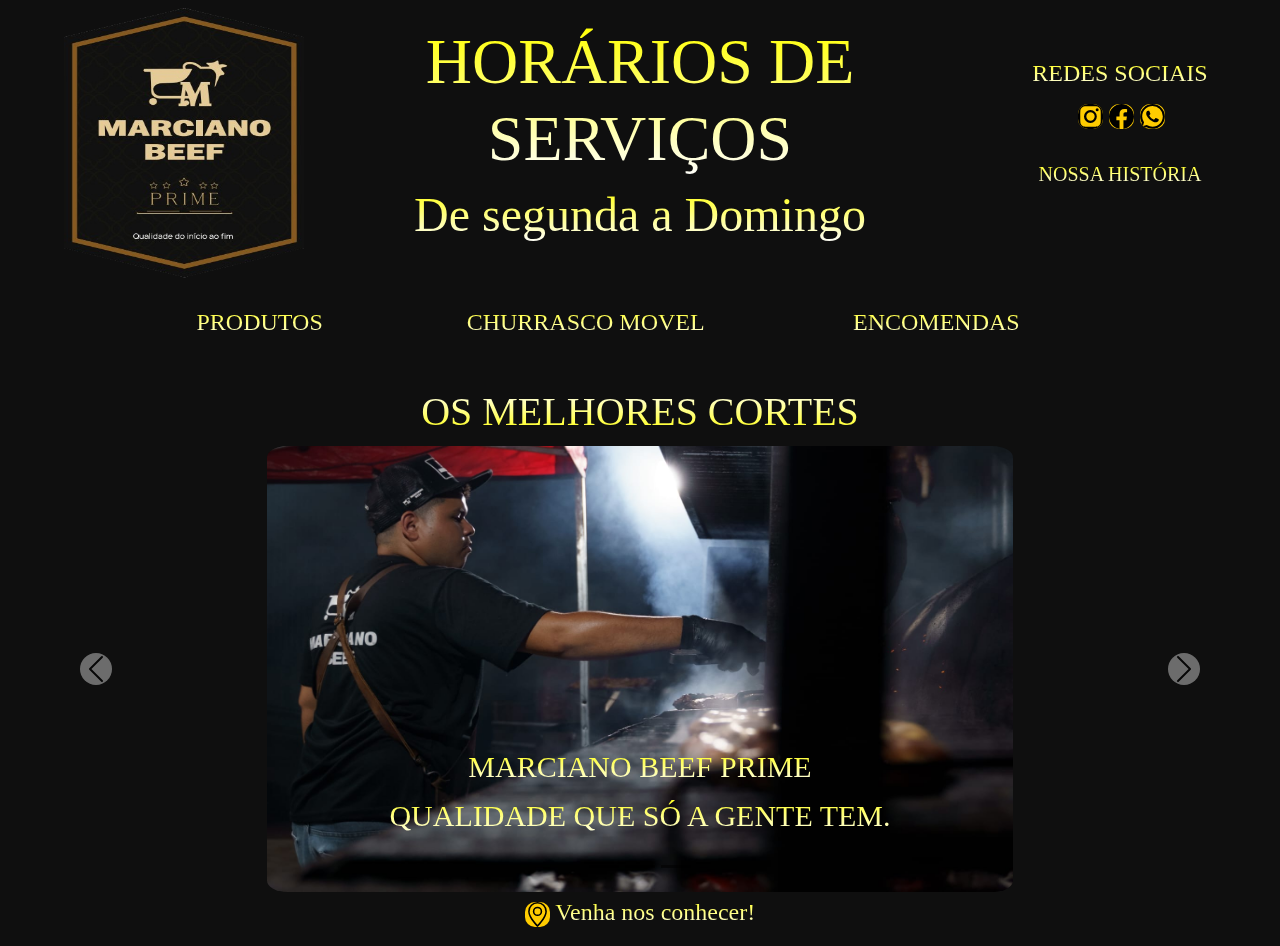
<file: index.html>
<!DOCTYPE html>
<html lang="pt-br">
  
  <head>
    <meta charset="UTF-8">
    <meta http-equiv="X-UA-Compatible" content="IE=edge">
    <meta name="viewport" content="width=device-width, initial-scale=1.0">
    <title>Super Carnes Marciano</title>
    <link rel="stylesheet" href="supercarnes.css">
    <link rel="stylesheet" href="./LinkBootstrap/bootstrap.min.css">
    <script src="./LinkBootstrap/bootstrap.bundle.min.js"></script>
    <link rel="shortcut icon" href="./imagens/logo marciano.png" type="image/x-icon">
  </head>
  
  <body>
    <div id="main">
      <div style="background-color: #0F0F0F;" class="container-fluid">
        <div class="row ">
          <div style="padding-left: 5%;" class="col-2 mt-2">
            <img class="logo" src="./imagens/logo marciano.png" alt="">
          </div>
          <div id="cabeca" class="col-6 mt-4 offset-1">
            <h1 class="gradient" style="text-align: center; font-size: 400%; ">HORÁRIOS DE SERVIÇOS</h1>
            <h2 class="gradient" style="text-align: center; font-size: 300%;">De segunda a Domingo</h2>
          </div>
          <div id="sociais" class="col-3">
            <h4 class="gradient" style="text-align: center;margin-top: 20%;">REDES SOCIAIS</h4>
            <p style="text-align: center; padding-left: 1%;">
              <a href="https://www.instagram.com/marciano_beef/" target="_blank"><img class="sociais" src="./imagens/redes sociais/instagram.png.svg" alt=""></a>
              <a href="https://www.facebook.com/supercarnesmarciano/?locale=pt_BR" target="_blank"><img class="sociais" src="./imagens/redes sociais/facebook.svg" alt=""></a>
              <a href="https://api.whatsapp.com/send?phone=5563992276016" target="_blank"><img class="sociais" src="./imagens/redes sociais/whatsapp.svg" alt=""></a>
            </p>
            <h5 class="gradient" style="text-align: center; margin-top: 10%;"><a href="./sobre.html">NOSSA HISTÓRIA</a></h5>
          </div>
          </div>
      </div>
        <div id="tabela" style="background-color: #0F0F0F; margin-top: 1%;font-size: 150%;" class="row">
          <div style="margin-top: 1%;text-align: center; " class="col-3 offset-1 linkbotao">
              <a href="./produtos.html">PRODUTOS</a>
          </div>
          <div style="margin-top: 1%; text-align: center; " class="col-3   linkbotao ">
            <a href="./semfronteiras.html">CHURRASCO MOVEL</a>
          </div>
          <div style="margin-top: 1%;text-align: center;  width: auto;padding-left: 8%;" class="col-3 linkbotao ">
            <a href="https://api.whatsapp.com/send?phone=5563992276016" target="_blank">ENCOMENDAS</a>
          </div>
        </div>
      <div style="margin-top: 1%;" class="row mt-5">
        <!-- linha do carrossel -->
        <div id="corpo" class="col-12">
          <!--início do carrossel -->
          <h1 style="text-align: center;" class="gradient2 cortes " >OS MELHORES CORTES</h1>
          <div style="text-align: center;" id="carouselExampleDark" class="carousel carousel-dark slide">
            <div class="carousel-indicators">
              <button type="button" data-bs-target="#carouselExampleDark" data-bs-slide-to="0" class="active"
                aria-current="true" aria-label="Slide 1"></button>
              <button type="button" data-bs-target="#carouselExampleDark" data-bs-slide-to="1"
                aria-label="Slide 2"></button>
              <button type="button" data-bs-target="#carouselExampleDark" data-bs-slide-to="2"
                aria-label="Slide 3"></button>
            </div>
            <div class="carousel-inner ">
              <div class="carousel-item active " data-bs-interval="10000">
                <img class="img" src="./IMAGENS CLIENTE/Foto1CARROSSEL.jpg" alt="...">
                <div class="carousel-caption d-none d-md-block">
                  <h5 style="font-size: 30px;" class="gradient">MARCIANO BEEF PRIME</h5>
                  <p style="font-size: 30px;" class="gradient">QUALIDADE QUE SÓ A GENTE TEM.</p>
                </div>
              </div>
              <div class="carousel-item " data-bs-interval="2000">
                <img class="img" src="./IMAGENS CLIENTE/foto2carrossel.jpg" alt="...">
                <div class="carousel-caption d-none d-md-block">
                  <h5 style="font-size: 25px;" class="gradient" >ESPECIALIDADE EM CARNES</h5>
                  <p style="font-size: 30px;" class="gradient" >NÓS NÃO CORTAMOS, NÓS MOLDAMOS</p>
                </div>
              </div>
              <div class="carousel-item ">
                <img class="img" src="./IMAGENS CLIENTE/prime rib.jpg" alt="...">
                <div class="carousel-caption d-none d-md-block">
                  <h5 style="font-size: 25px;" class="gradient" >PRIME RIB</h5>
                  <p style="font-size: 30px;" class="gradient" >EXPERIMENTE AGORA</p>
                </div>
              </div>
            </div>
            <button class="carousel-control-prev" type="button" data-bs-target="#carouselExampleDark"
              data-bs-slide="prev">
              <span class="carousel-control-prev-icon" style="color: red; background-color: red; border-radius: 100%;" aria-hidden="true"></span>
              <span class="visually-hidden">Previous</span>
            </button>
            <button class="carousel-control-next" type="button" data-bs-target="#carouselExampleDark"
              data-bs-slide="next">
              <span class="carousel-control-next-icon" aria-hidden="true" style=" background-color: rgb(255, 0, 0);border-radius: 100%;"></span>
              <span class="visually-hidden" >Next</span>
            </button>
          </div>
          <!-- fim do carrossel -->
        </div>
      </div>
      <div class="row">
        <div class="col">
          <p class="gradient" style="text-align: center;">
            <img class="sociais" src="./imagens/redes sociais/Localização.svg" alt="">
            <a href="./localização.html" >Venha nos conhecer!</a>
          </p>
        </div>
      </div>
    </div>
</body>
</html>
</file>
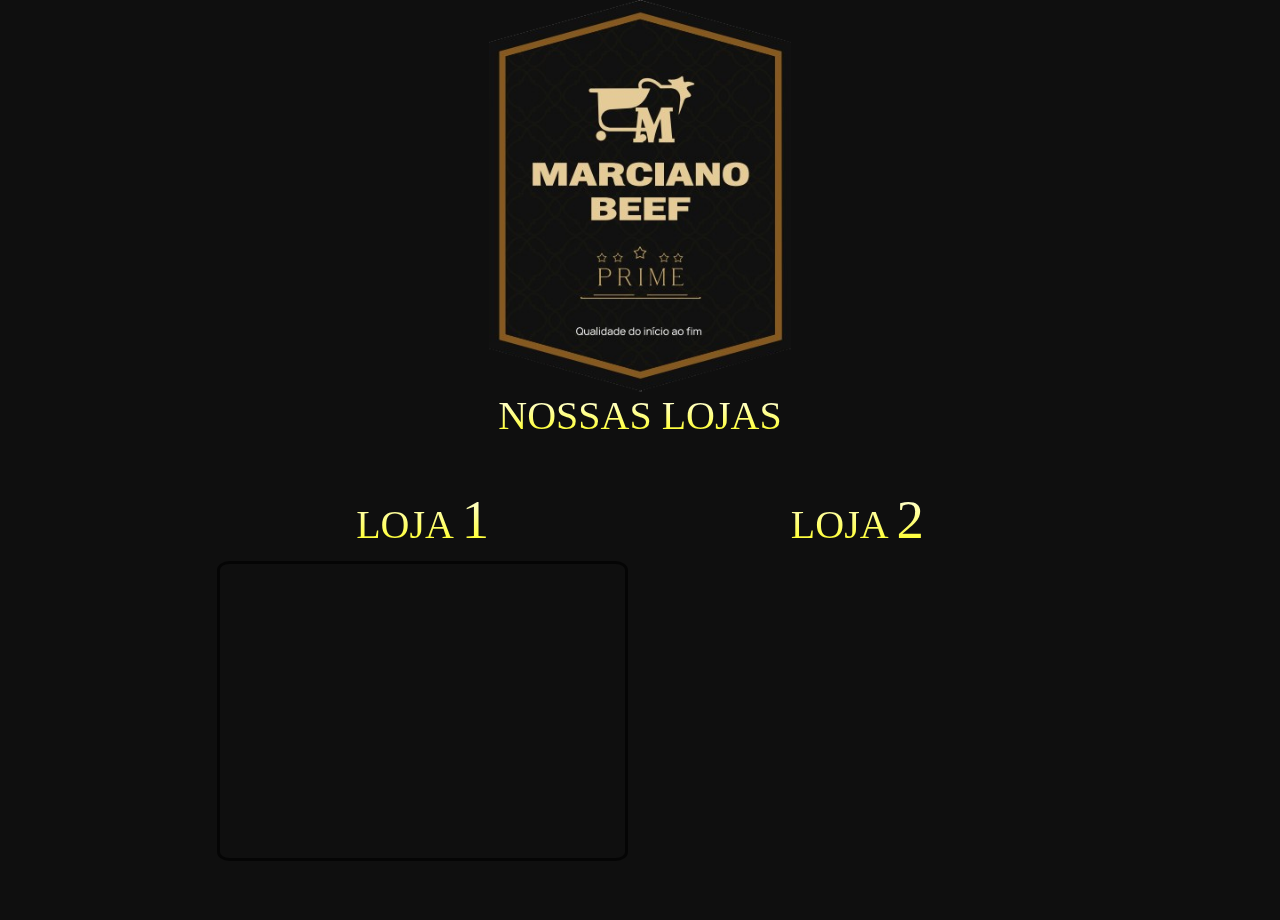
<file: localização.html>
<!DOCTYPE html>
<html lang="pt-br">
<head>
    <meta charset="UTF-8">
    <meta http-equiv="X-UA-Compatible" content="IE=edge">
    <meta name="viewport" content="width=device-width, initial-scale=1.0">
    <title>Super Carnes Marciano</title>
    <link rel="stylesheet" href="./LinkBootstrap/bootstrap.min.css">
    <script src="./LinkBootstrap/bootstrap.bundle.min.js"></script>
    <link rel="shortcut icon" href="./imagens/logo marciano.png" type="image/x-icon">
    <style>
     body{
        min-width: 320px;
        max-width: 1460px;
        width: auto;
        height: 920px

     }
     h1{
            background-image: linear-gradient(white, yellow);
    background-clip: text;
    -webkit-text-fill-color: transparent;
    color: black;
    font-family: Georgia, 'Times New Roman', Times, serif;
    }
    .imgh{
        background-image: linear-gradient(yellow,white,yellow);
        border-radius: 20%;
     border: solid rgb(255, 255, 255) 2px;
    }
    a{
        font-size: 120%;
        background-image: linear-gradient(yellow,white);
        background-clip: text;
        -webkit-text-fill-color: transparent;
        font-family: Georgia, 'Times New Roman', Times, serif;
    }
    a:hover{
        background-image: linear-gradient(rgb(255, 0, 0),rgb(255, 225, 0), rgb(255, 0, 0));
    background-clip: text;
    -webkit-text-fill-color: transparent;
    color: black;
    font-family: Georgia, 'Times New Roman', Times, serif;
    }
    @media(max-width:460px){
     body{max-width: 100% !important;margin: 0% !important; padding: 0% !important;}
     .imgh,a{display: none !important;}
     .logo{width: 100% !important; margin-right: 20% !important;}   
    }
    </style>
</head>
<body style="background-color: #0F0F0F;">
    <div class="row justify-content-center">
        <div class="col-3" style=" text-align: center;">
           
            <img src="imagens/logo marciano.png" alt="" srcset="" class="img-fluid">
        </div>
    </div>
    <div class="row justify-content-center">
        <div style="text-align: center;" class="col">
            <h1 style="font-family: 'Times New Roman', Times, serif;" >NOSSAS LOJAS</h1>
        </div>
    </div>
    <div class="row justify-content-center">
        <div style="margin-top: 3%;" class="col-lg-4 col-sm-12">
            <H1 style="text-align: center;" >LOJA <span style="font-size: 137%;">1</span></H1>
            <iframe src="https://www.google.com/maps/embed?pb=!1m14!1m8!1m3!1d15833.577894276506!2d-48.2099903!3d-7.1957522!3m2!1i1024!2i768!4f13.1!3m3!1m2!1s0x92d90db81b9850d5%3A0xdfa8843609557f8c!2sSuper%20Carnes%20Marciano!5e0!3m2!1spt-BR!2sbr!4v1708514025329!5m2!1spt-BR!2sbr" width="100%%" height="300" style="border:solid rgba(0, 0, 0, 0.632) 3px; border-radius: 3%; " allowfullscreen="" loading="lazy" referrerpolicy="no-referrer-when-downgrade"></iframe>
        </div>
        <div style="margin-top: 3%;" class="col-lg-4 col-sm-12 ">
            <H1 style="text-align: center;">LOJA  <SPAN style="font-size: 137%;">2</SPAN></H1>
            <iframe src="https://www.google.com/maps/embed?pb=!1m18!1m12!1m3!1d1979.1280776826613!2d-48.184645067357444!3d-7.211592460648685!2m3!1f0!2f0!3f0!3m2!1i1024!2i768!4f13.1!3m3!1m2!1s0x92d90e9e6e637783%3A0x90dec4eb03f110fb!2sSuper%20Carnes%20Marciano!5e0!3m2!1spt-BR!2sbr!4v1711367111935!5m2!1spt-BR!2sbr" width="100%" height="300" style="border:0;" allowfullscreen="" loading="lazy" referrerpolicy="no-referrer-when-downgrade"></iframe>
        </div>
    </div>
</body>
</html>
</file>
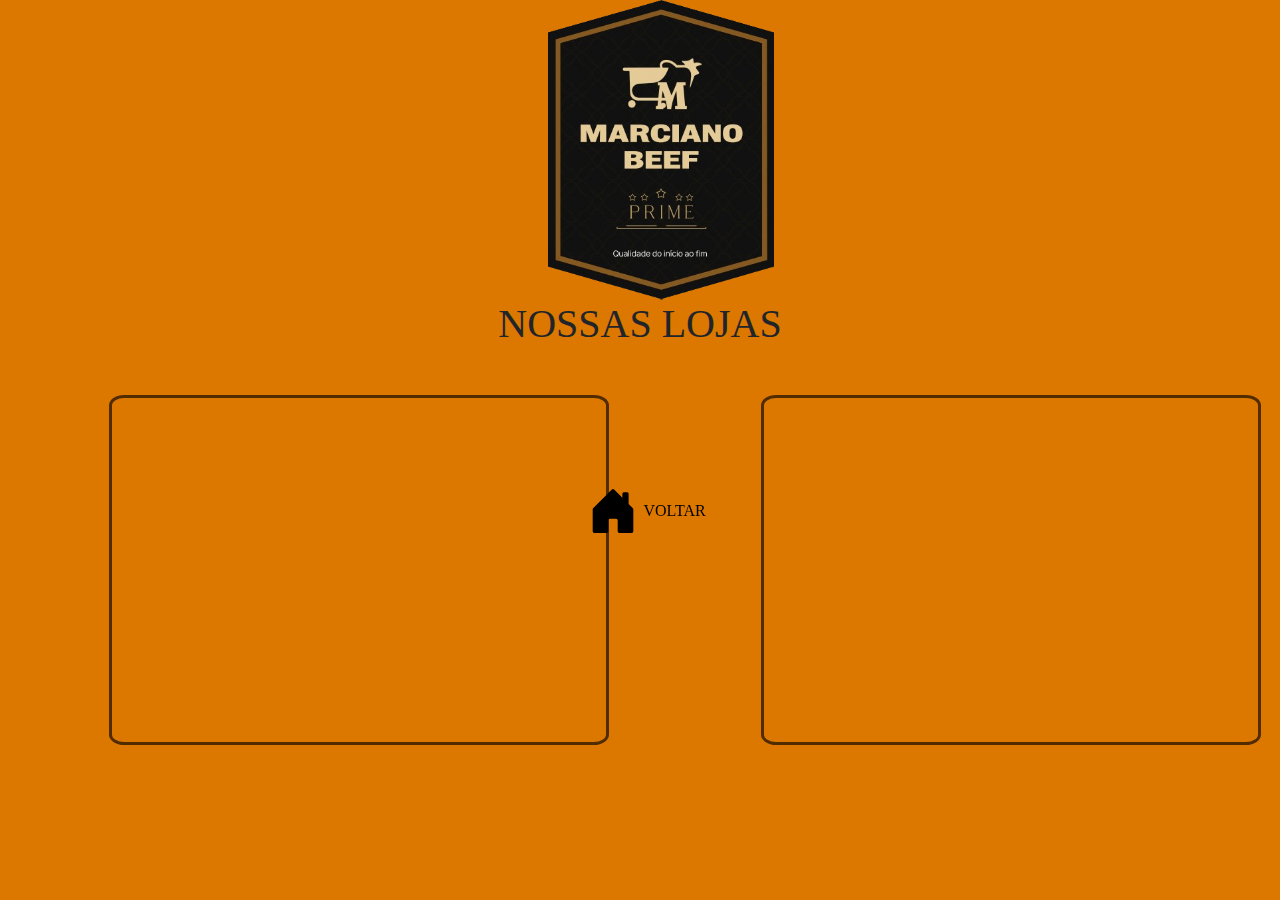
<file: pagina2.html>
<!DOCTYPE html>
<html lang="pt-br">
<head>
    <meta charset="UTF-8">
    <meta http-equiv="X-UA-Compatible" content="IE=edge">
    <meta name="viewport" content="width=device-width, initial-scale=1.0">
    <title>Super Carnes Marciano</title>
    <link rel="stylesheet" href="./LinkBootstrap/bootstrap.min.css">
    <script src="./LinkBootstrap/bootstrap.bundle.min.js"></script>
    <link rel="shortcut icon" href="./imagens/logo marciano.png" type="image/x-icon">
</head>
<body style="background-color: #DC7700;">
    <div class="row">
        <img style="width: 250px; height: 300px;margin-left: 42%;"src="./imagens/logo marciano.png" alt="">
    </div>
    <div style="text-align: center;" class="col">
        <h1 style="font-family: 'Times New Roman', Times, serif;" >NOSSAS LOJAS</h1>
    </div>
    <div class="row">
        <div style="margin-top: 3%;" class="col-4 offset-1">
            <iframe src="https://www.google.com/maps/embed?pb=!1m14!1m8!1m3!1d15833.577894276506!2d-48.2099903!3d-7.1957522!3m2!1i1024!2i768!4f13.1!3m3!1m2!1s0x92d90db81b9850d5%3A0xdfa8843609557f8c!2sSuper%20Carnes%20Marciano!5e0!3m2!1spt-BR!2sbr!4v1708514025329!5m2!1spt-BR!2sbr" width="500" height="350" style="border:solid rgba(0, 0, 0, 0.632) 3px; border-radius: 3%;" allowfullscreen="" loading="lazy" referrerpolicy="no-referrer-when-downgrade"></iframe>
        </div>
        <div style="text-align: center; padding-top: 10%; text-decoration: none;padding-left: 2%;" class="col-2">
            <a href="./index.html"><img style="width:50px; height:50px;" src="./imagens/redes sociais/house-door-fill.svg" alt=""></a>
            <a style="text-decoration: none; font-family: 'Times New Roman', Times, serif; color: black;" href="./index.html">
                VOLTAR
            </a>
        </div>
        <div style="margin-top: 3%;" class="col-4 ">
            <iframe src="https://www.google.com/maps/embed?pb=!1m14!1m8!1m3!1d15833.577894276506!2d-48.2099903!3d-7.1957522!3m2!1i1024!2i768!4f13.1!3m3!1m2!1s0x92d90db81b9850d5%3A0xdfa8843609557f8c!2sSuper%20Carnes%20Marciano!5e0!3m2!1spt-BR!2sbr!4v1708514025329!5m2!1spt-BR!2sbr" width="500" height="350" style="border:solid rgba(0, 0, 0, 0.632) 3px; border-radius: 3%;" allowfullscreen="" loading="lazy" referrerpolicy="no-referrer-when-downgrade"></iframe>
        </div>
    </div>
</body>
</html>
</file>
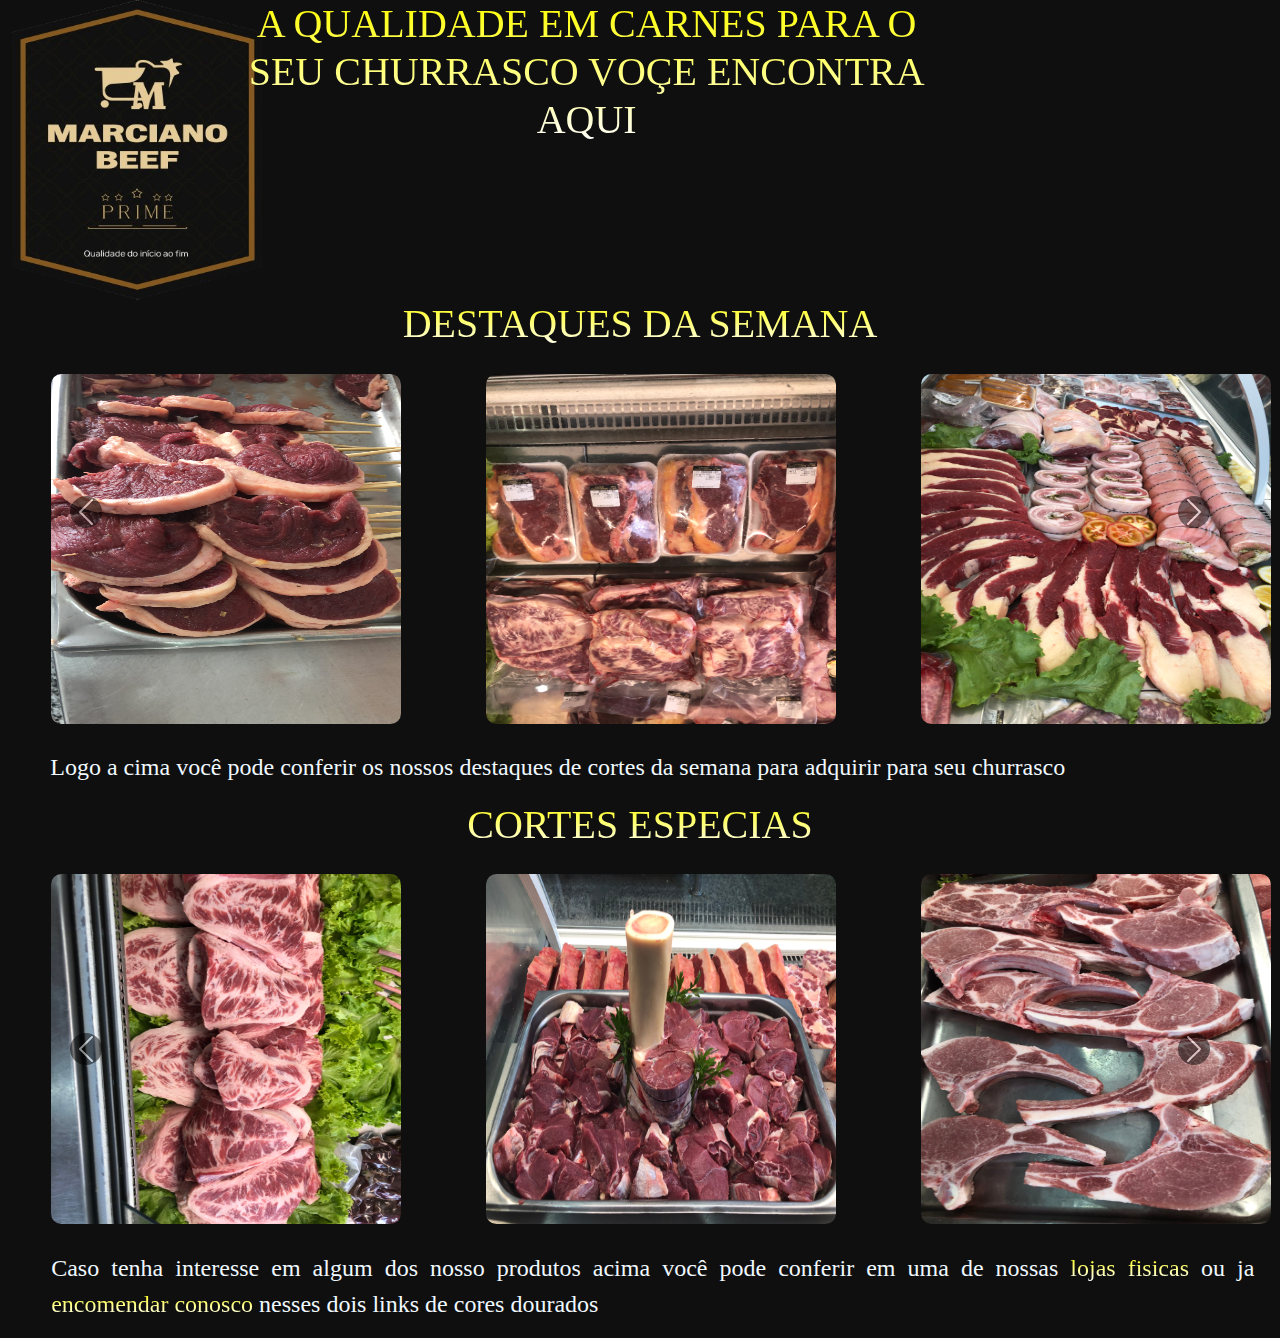
<file: produtos.html>
<!DOCTYPE html>
<html lang="pt-br">
<head>
    <meta charset="UTF-8">
    <meta name="viewport" content="width=device-width, initial-scale=1.0">
    <title>Super Carnes Marciano</title>
    <link rel="stylesheet" href="./LinkBootstrap/bootstrap.min.css">
    <script src="./LinkBootstrap/bootstrap.bundle.min.js"></script>
    <link rel="stylesheet" href="produtos.css">
    <link rel="shortcut icon" href="./imagens/logo marciano.png" type="image/x-icon">
</head>
<body>
    <div id="main">
      <div class="container-fluid">
          <div class="row">
            <div
             class="col-2"><img class="logo" src="./imagens/logo marciano.png" alt=""></div>
             <div id="titulo" class="col-7" >
              <h1 style="padding-left: 10;">A QUALIDADE EM CARNES PARA O SEU CHURRASCO VOÇE ENCONTRA AQUI</h1>
             </div>
      </div>
      </div>
      <div class="row">
          <div id="carouselExampleControlsNoTouching" class="carousel slide" data-bs-touch="false">
                <div class="desta">
                  
                    <h1 class="degrade" style="text-align: center; margin-bottom: 2%; ">DESTAQUES DA SEMANA</h1>
                  
                </div>
              <div class="carousel-inner">
                <div class="carousel-item active">
                  <div class="row">
                      <div class="col">
                            <img class="img" src="./IMAGENS CLIENTE/destaques da  semana.JPG" alt="...">
                      </div>
                      <div class="col"><img class="img" src="./IMAGENS CLIENTE/destaques da semana 2.JPEG" alt="..."></div>
                      <div class="col"><img class="img" src="./IMAGENS CLIENTE/destaques da semana 3.JPEG" alt="..."></div>
      
                  </div>
      
                </div>
                <div class="carousel-item">
                  <div class="row">
                    <div class="col"><img class="img" src="./IMAGENS CLIENTE/destaques da semana 4.JPG" alt="..."></div>
                      <div class="col"><img class="img" src="./IMAGENS CLIENTE/destaques da semana 5.JPEG" alt="..."></div>
                      <div class="col"><img class="img" src="./IMAGENS CLIENTE/corte especial 7.JPG" alt="..."></div>
                  </div>
                </div>
      
      
              </div>
              <button class="carousel-control-prev" type="button" data-bs-target="#carouselExampleControlsNoTouching" data-bs-slide="prev">
                <span style="background-color: black; border-radius: 100%;" class="carousel-control-prev-icon" aria-hidden="true"></span>
                <span class="visually-hidden">Previous</span>
              </button>
              <button class="carousel-control-next" type="button" data-bs-target="#carouselExampleControlsNoTouching" data-bs-slide="next">
                <span style="background-color: black; border-radius: 100%; " class="carousel-control-next-icon" aria-hidden="true"></span>
                <span class="visually-hidden">Next</span>
              </button>
            </div>
            <div class="row">
              <div class="col">
                 <p>
                   Logo a cima você pode conferir os nossos destaques de cortes da semana para adquirir para seu churrasco
                 </p>
              </div>
            </div>
      </div>
        <div class="row">
      <div class="publi">
        <h1 class="degrade" style="text-align: center; margin-bottom: 2%; ">CORTES ESPECIAS</h1>
      </div>
      <div id="carouselExample" class="carousel slide">
        <div class="carousel-inner">
          <div class="carousel-item active">
            <div class="row">
              <div class="col">
                <img class="img" src="./IMAGENS CLIENTE/IMG_2601.JPEG" alt="">
              </div>
              <div class="col">
                <img class="img" src="./IMAGENS CLIENTE/corte especial 4.JPEG" alt="">
              </div>
              <div class="col">
                <img class="img" src="./IMAGENS CLIENTE/corte especial 5.JPEG" alt="">
              </div>
            </div>
          </div>
          <div class="carousel-item">
            <div class="row">
              <div class="col">
                <img class="img" src="./IMAGENS CLIENTE/corte especial 7.JPG" alt="">
              </div>
              <div class="col">
                <img class="img" src="./IMAGENS CLIENTE/corte especial 3.JPEG" alt="">
              </div>
              <div class="col">
                <img class="img" src="./IMAGENS CLIENTE/corte especial 6.JPG" alt="">
              </div>
            </div>
          </div>
        </div>
        <button class="carousel-control-prev" type="button" data-bs-target="#carouselExample" data-bs-slide="prev">
          <span style="background-color: black; border-radius: 100%;" class="carousel-control-prev-icon" aria-hidden="true"></span>
          <span class="visually-hidden">Previous</span>
        </button>
        <button class="carousel-control-next" type="button" data-bs-target="#carouselExample" data-bs-slide="next">
          <span style="background-color: black; border-radius: 100%; " class="carousel-control-next-icon" aria-hidden="true"></span>
          <span class="visually-hidden">Next</span>
        </button>
      </div>
        </div>
        <P>Caso tenha interesse em algum dos nosso produtos acima você pode conferir em uma de nossas <a href="./localização.html">lojas fisicas</a> ou ja <a href="https://api.whatsapp.com/send?phone=5563992276016">encomendar conosco</a> nesses dois links de cores dourados</P>
    </div>
</body>
</html>
</file>
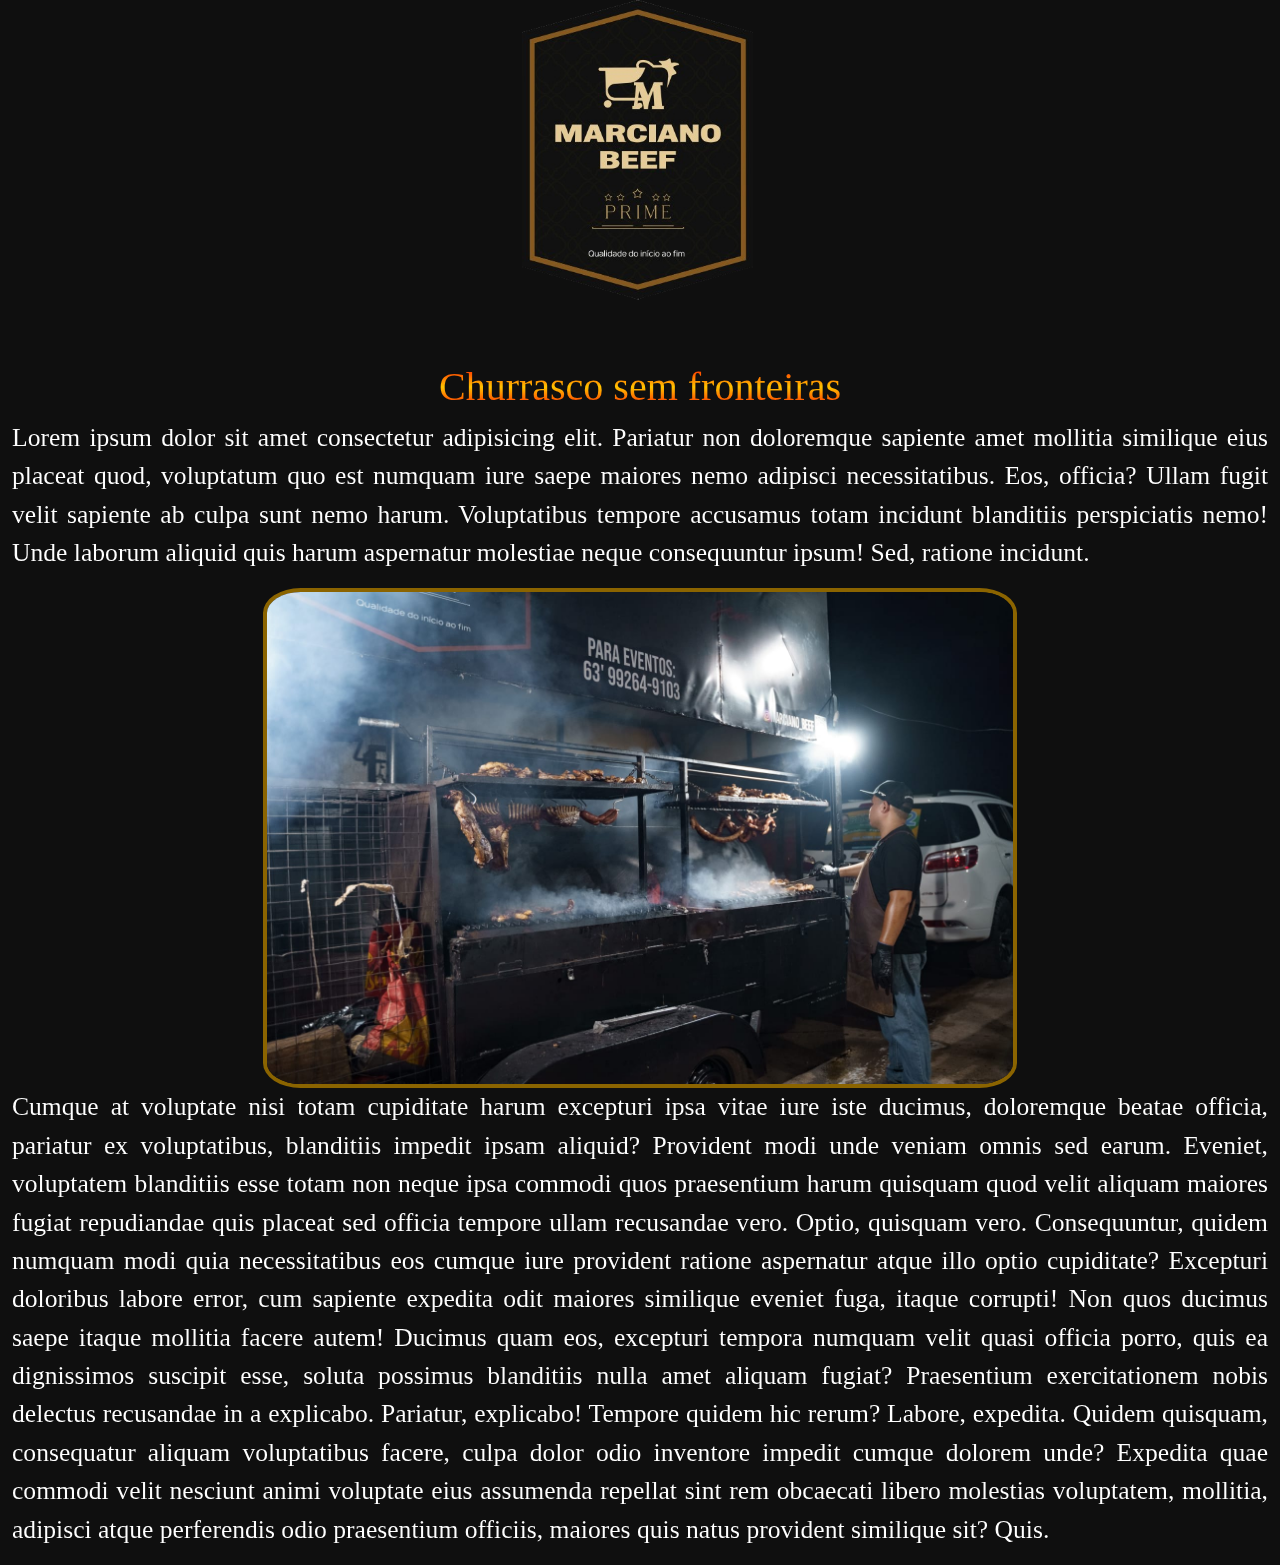
<file: semfronteiras.html>
<!DOCTYPE html>
<html lang="en">
<head>
    <meta charset="UTF-8">
    <meta name="viewport" content="width=device-width, initial-scale=1.0">
    <title>Super Carnes Marciano</title>
    <link rel="stylesheet" href="./LinkBootstrap/bootstrap.min.css">
    <script src="./LinkBootstrap/bootstrap.bundle.min.js"></script>
    <link rel="stylesheet" href="semfronteiras.css">
    <link rel="shortcut icon" href="./imagens/logo marciano.png" type="image/x-icon">
</head>
<body>
        <div class="container-fluid">
            <div class="row justify-content-center">
                <div class="col-3">
                    <img style="width: 100%x; height: 300px;" class="logo" src="./imagens/logo marciano.png" alt="">
                </div>
            </div>
            <div style="text-align: justify; margin-top: 5%; " class="col">
                <h1 style=" text-align: center;">Churrasco sem fronteiras</h1>
                <p class="p1">Lorem ipsum dolor sit amet consectetur adipisicing elit. Pariatur non doloremque sapiente amet mollitia similique eius placeat quod, voluptatum quo est numquam iure saepe maiores nemo adipisci necessitatibus. Eos, officia?
                Ullam fugit velit sapiente ab culpa sunt nemo harum. Voluptatibus tempore accusamus totam incidunt blanditiis perspiciatis nemo! Unde laborum aliquid quis harum aspernatur molestiae neque consequuntur ipsum! Sed, ratione incidunt.</p>
                <div class="span" style="text-align: center;" ><img class="img" style="text-align: center;width:60%; height: 500px;" src="./IMAGENS CLIENTE/carretinha.jpg" alt=""></div>
                <p>Cumque at voluptate nisi totam cupiditate harum excepturi ipsa vitae iure iste ducimus, doloremque beatae officia, pariatur ex voluptatibus, blanditiis impedit ipsam aliquid? Provident modi unde veniam omnis sed earum.
                Eveniet, voluptatem blanditiis esse totam non neque ipsa commodi quos praesentium harum quisquam quod velit aliquam maiores fugiat repudiandae quis placeat sed officia tempore ullam recusandae vero. Optio, quisquam vero.
                Consequuntur, quidem numquam modi quia necessitatibus eos cumque iure provident ratione aspernatur atque illo optio cupiditate? Excepturi doloribus labore error, cum sapiente expedita odit maiores similique eveniet fuga, itaque corrupti!
                Non quos ducimus saepe itaque mollitia facere autem! Ducimus quam eos, excepturi tempora numquam velit quasi officia porro, quis ea dignissimos suscipit esse, soluta possimus blanditiis nulla amet aliquam fugiat?
                Praesentium exercitationem nobis delectus recusandae in a explicabo. Pariatur, explicabo! Tempore quidem hic rerum? Labore, expedita. Quidem quisquam, consequatur aliquam voluptatibus facere, culpa dolor odio inventore impedit cumque dolorem unde?
                Expedita quae commodi velit nesciunt animi voluptate eius assumenda repellat sint rem obcaecati libero molestias voluptatem, mollitia, adipisci atque perferendis odio praesentium officiis, maiores quis natus provident similique sit? Quis.</p>
             </div>
        </div>
</body>
</html>
</file>
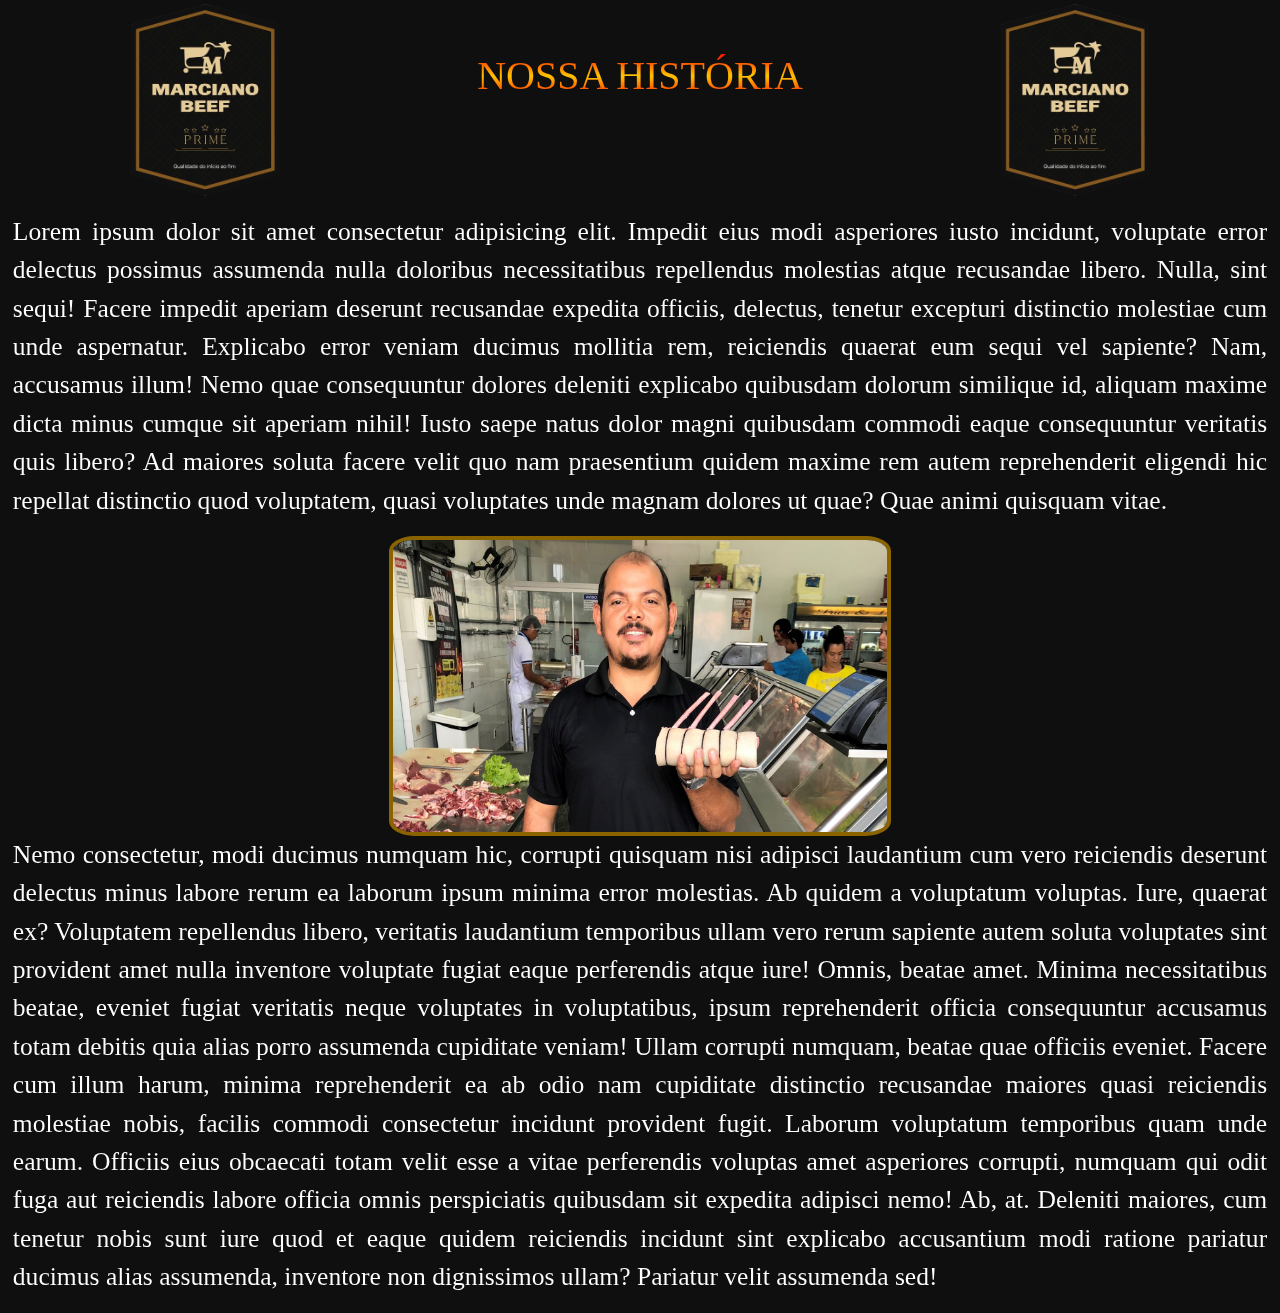
<file: sobre.html>
<!DOCTYPE html>
<html lang="en">
<head>
    <meta charset="UTF-8">
    <meta http-equiv="X-UA-Compatible" content="IE=edge">
    <meta name="viewport" content="width=device-width, initial-scale=1.0">
    <title>Super Carnes Marciano</title>
    <link rel="stylesheet" href="./LinkBootstrap/bootstrap.min.css">
    <script src="./LinkBootstrap/bootstrap.bundle.min.js"></script>
    <link rel="shortcut icon" href="./imagens/logo marciano.png" type="image/x-icon">
    <link rel="stylesheet" href="sobre.css">
</head>
<body>
  <div class="main">
    <div class="row" style="text-align: center;">
        <div class="col">
            <img class="logo" src="./imagens/logo marciano.png" alt="">
        </div>
        <div class="col" style="margin-top: 4%;" >
            <h1>NOSSA HISTÓRIA</h1>
        </div>
        <div class="col">
            <img class="logo" src="./imagens/logo marciano.png" alt="">
        </div>
    </div>
    <div class="texto">
        <p>Lorem ipsum dolor sit amet consectetur adipisicing elit. Impedit eius modi asperiores iusto incidunt, voluptate error delectus possimus assumenda nulla doloribus necessitatibus repellendus molestias atque recusandae libero. Nulla, sint sequi!
            Facere impedit aperiam deserunt recusandae expedita officiis, delectus, tenetur excepturi distinctio molestiae cum unde aspernatur. Explicabo error veniam ducimus mollitia rem, reiciendis quaerat eum sequi vel sapiente? Nam, accusamus illum!
            Nemo quae consequuntur dolores deleniti explicabo quibusdam dolorum similique id, aliquam maxime dicta minus cumque sit aperiam nihil! Iusto saepe natus dolor magni quibusdam commodi eaque consequuntur veritatis quis libero?
            Ad maiores soluta facere velit quo nam praesentium quidem maxime rem autem reprehenderit eligendi hic repellat distinctio quod voluptatem, quasi voluptates unde magnam dolores ut quae? Quae animi quisquam vitae.</p>
            <div style="text-align: center;" class="cliente"><img src="./IMAGENS CLIENTE/sobre nos 1 (2).JPEG" alt=""></div>
        <P>Nemo consectetur, modi ducimus numquam hic, corrupti quisquam nisi adipisci laudantium cum vero reiciendis deserunt delectus minus labore rerum ea laborum ipsum minima error molestias. Ab quidem a voluptatum voluptas.
        Iure, quaerat ex? Voluptatem repellendus libero, veritatis laudantium temporibus ullam vero rerum sapiente autem soluta voluptates sint provident amet nulla inventore voluptate fugiat eaque perferendis atque iure! Omnis, beatae amet.
        Minima necessitatibus beatae, eveniet fugiat veritatis neque voluptates in voluptatibus, ipsum reprehenderit officia consequuntur accusamus totam debitis quia alias porro assumenda cupiditate veniam! Ullam corrupti numquam, beatae quae officiis eveniet.
        Facere cum illum harum, minima reprehenderit ea ab odio nam cupiditate distinctio recusandae maiores quasi reiciendis molestiae nobis, facilis commodi consectetur incidunt provident fugit. Laborum voluptatum temporibus quam unde earum.
        Officiis eius obcaecati totam velit esse a vitae perferendis voluptas amet asperiores corrupti, numquam qui odit fuga aut reiciendis labore officia omnis perspiciatis quibusdam sit expedita adipisci nemo! Ab, at.
        Deleniti maiores, cum tenetur nobis sunt iure quod et eaque quidem reiciendis incidunt sint explicabo accusantium modi ratione pariatur ducimus alias assumenda, inventore non dignissimos ullam? Pariatur velit assumenda sed!</p>
    </div>
  </div>  
</body>
</html>
</file>
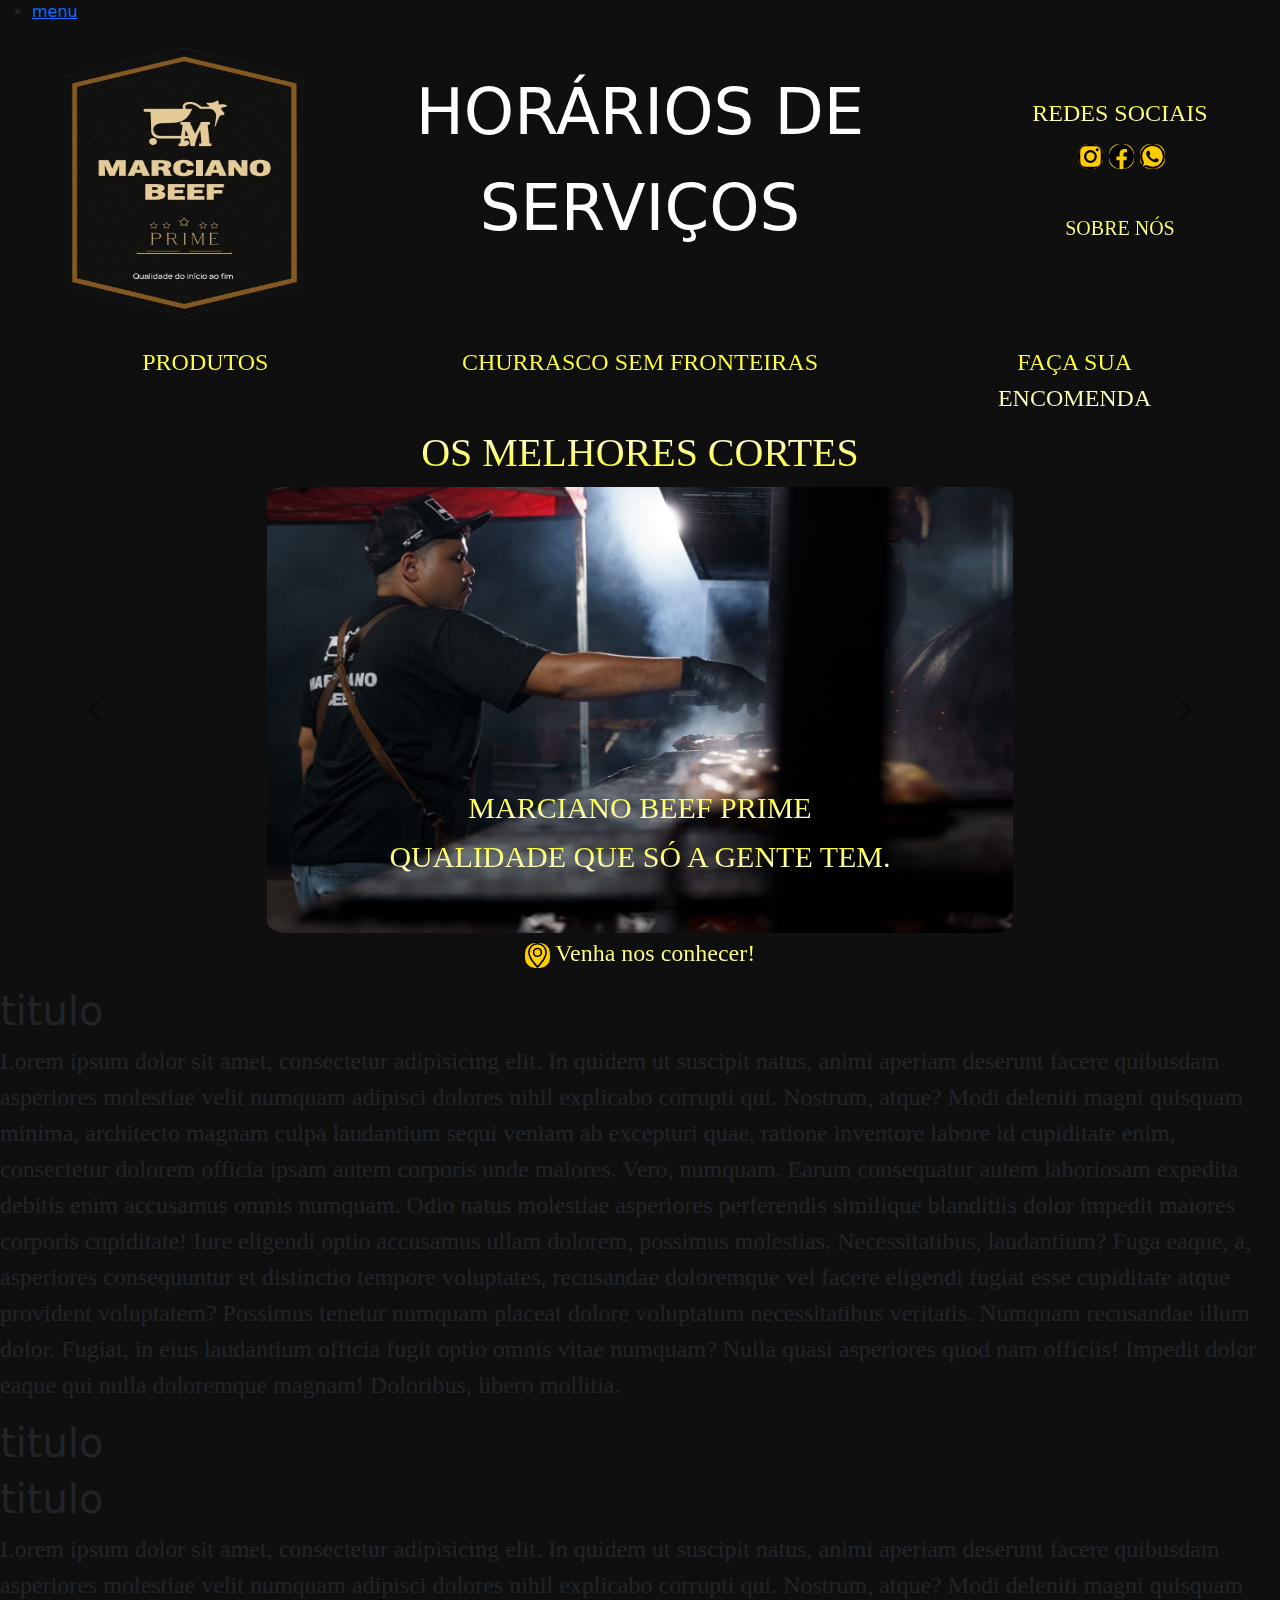
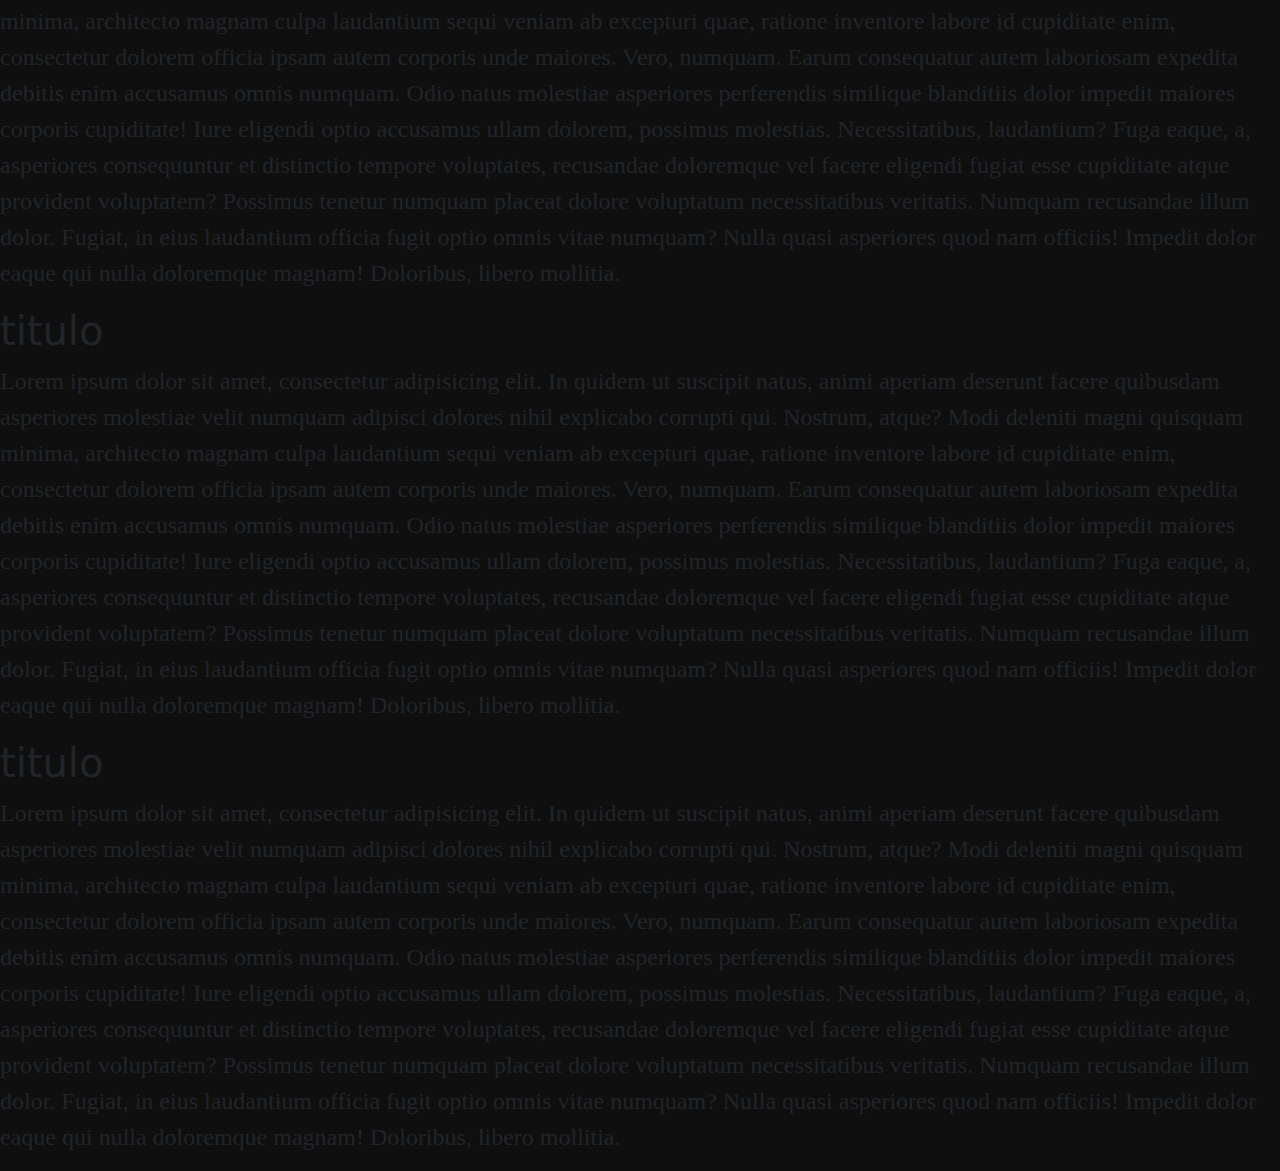
<file: teste.html>
<!DOCTYPE html>
<html lang="pt-br">
  
  <head>
    <meta charset="UTF-8">
    <meta http-equiv="X-UA-Compatible" content="IE=edge">
    <meta name="viewport" content="width=device-width, initial-scale=1.0">
    <title>Super Carnes Marciano</title>
    <link rel="stylesheet" href="supercarnes.css">
    <link rel="stylesheet" href="./LinkBootstrap/bootstrap.min.css">
    <script src="./LinkBootstrap/bootstrap.bundle.min.js"></script>
    <link rel="shortcut icon" href="./imagens/logo marciano.png" type="image/x-icon">

  </head>
  <ul>
    <li>
      <a href="#2" style="display: block;">menu</a>
    </li>
  </ul>
  <div style="background-color: #0F0F0F;" class="container-fluid">
  <body>
      <div class="row">
        <div style="padding-left: 5%;" class="col-2 mt-2">
          <img class="logo" src="./imagens/logo marciano.png" alt="">
        </div>
        <div class="col-6 mt-4 offset-1">
            <label for="" style="color: white; text-align: center; font-size: 400%;">HORÁRIOS DE SERVIÇOS</label>
          
        </div>
        <div class="col-3">
          <h4 class="gradient" style="text-align: center;margin-top: 20%;">REDES SOCIAIS</h4>
          <p style="text-align: center; padding-left: 1%;">
            <a href="https://www.instagram.com/marciano_beef/" target="_blank"><img class="sociais" src="./imagens/redes sociais/instagram.png.svg" alt=""></a>
            <a href="https://www.facebook.com/supercarnesmarciano/?locale=pt_BR" target="_blank"><img class="sociais" src="./imagens/redes sociais/facebook.svg" alt=""></a>
            <a href="https://api.whatsapp.com/send?phone=5563992276016" target="_blank"><img class="sociais" src="./imagens/redes sociais/whatsapp.svg" alt=""></a>
          </p>
          <h5 class="gradient" style="text-align: center; margin-top: 15%;">SOBRE NÓS</h5>
        </div>
        </div>
    </div>
      <div style="background-color: #0F0F0F; margin-top: 1%;" class="row">
        <div style="margin-top: 1%;text-align: center; font-size: 150%;" class="col-2 offset-1 linkbotao">
            <a href="./produtos.html">PRODUTOS</a>
        </div>
        <div style="margin-top: 1%;text-align: center; font-size: 150%;" class="col-4 offset-1 linkbotao ">
          <a href="./semfronteiras.html">CHURRASCO SEM FRONTEIRAS</a>
        </div>
        <div style="margin-top: 1%;text-align: center; font-size: 150%" class="col-2 offset-1 linkbotao ">
          <a href="https://api.whatsapp.com/send?phone=5563992276016" target="_blank">FAÇA SUA ENCOMENDA</a>
        </div>
      </div>
    <div style="margin-top: 1%;" class="row">
      <!-- linha do carrossel -->
      <div class="col-12">
        <!--início do carrossel -->
        <h1 style="text-align: center;" class="gradient2" >OS MELHORES CORTES</h1>
        <div style="text-align: center;" id="carouselExampleDark" class="carousel carousel-dark slide">
          <div class="carousel-indicators">
            <button type="button" data-bs-target="#carouselExampleDark" data-bs-slide-to="0" class="active"
              aria-current="true" aria-label="Slide 1"></button>
            <button type="button" data-bs-target="#carouselExampleDark" data-bs-slide-to="1"
              aria-label="Slide 2"></button>
            <button type="button" data-bs-target="#carouselExampleDark" data-bs-slide-to="2"
              aria-label="Slide 3"></button>
          </div>
          <div class="carousel-inner ">
            <div class="carousel-item active " data-bs-interval="10000">
              <img class="img" src="./IMAGENS CLIENTE/Foto1CARROSSEL.jpg" alt="...">
              <div class="carousel-caption d-none d-md-block">
                <h5 style="font-size: 30px;" class="gradient">MARCIANO BEEF PRIME</h5>
                <p style="font-size: 30px;" class="gradient">QUALIDADE QUE SÓ A GENTE TEM.</p>
              </div>
            </div>
            <div class="carousel-item " data-bs-interval="2000">
              <img class="img" src="./IMAGENS CLIENTE/foto2carrossel.jpg" alt="...">
              <div class="carousel-caption d-none d-md-block">
                <h5 style="font-size: 25px;" class="gradient" >ESPECIALIDADE EM CORTES</h5>
                <p style="font-size: 30px;" class="gradient" >NÓS NÃO CORTAMOS, NÓS MOLDAMOS</p>
              </div>
            </div>
            <div class="carousel-item ">
              <img class="img" src="./IMAGENS CLIENTE/prime rib.jpg" alt="...">
              <div class="carousel-caption d-none d-md-block">
                <h5 style="font-size: 25px;" class="gradient" >PRIME RIB</h5>
                <p style="font-size: 30px;" class="gradient" >EXPERIMENTE AGORA</p>
              </div>
            </div>
          </div>
          <button class="carousel-control-prev" type="button" data-bs-target="#carouselExampleDark"
            data-bs-slide="prev">
            <span class="carousel-control-prev-icon" aria-hidden="true"></span>
            <span class="visually-hidden">Previous</span>
          </button>
          <button class="carousel-control-next" type="button" data-bs-target="#carouselExampleDark"
            data-bs-slide="next">
            <span class="carousel-control-next-icon" aria-hidden="true"></span>
            <span class="visually-hidden">Next</span>
          </button>
        </div>
        <!-- fim do carrossel -->
      </div>
    </div>
    <div class="row">
      <div class="col">
        <p class="gradient" style="text-align: center;">
          <img class="sociais" src="./imagens/redes sociais/Localização.svg" alt="">
          <a href="./localização.html" >Venha nos conhecer!</a>
        </p>
      </div>
    </div>
    <h1 id="1">titulo</h1>
    <p>Lorem ipsum dolor sit amet, consectetur adipisicing elit. In quidem ut suscipit natus, animi aperiam deserunt facere quibusdam asperiores molestiae velit numquam adipisci dolores nihil explicabo corrupti qui. Nostrum, atque?
    Modi deleniti magni quisquam minima, architecto magnam culpa laudantium sequi veniam ab excepturi quae, ratione inventore labore id cupiditate enim, consectetur dolorem officia ipsam autem corporis unde maiores. Vero, numquam.
    Earum consequatur autem laboriosam expedita debitis enim accusamus omnis numquam. Odio natus molestiae asperiores perferendis similique blanditiis dolor impedit maiores corporis cupiditate! Iure eligendi optio accusamus ullam dolorem, possimus molestias.
    Necessitatibus, laudantium? Fuga eaque, a, asperiores consequuntur et distinctio tempore voluptates, recusandae doloremque vel facere eligendi fugiat esse cupiditate atque provident voluptatem? Possimus tenetur numquam placeat dolore voluptatum necessitatibus veritatis.
    Numquam recusandae illum dolor. Fugiat, in eius laudantium officia fugit optio omnis vitae numquam? Nulla quasi asperiores quod nam officiis! Impedit dolor eaque qui nulla doloremque magnam! Doloribus, libero mollitia.</p>
    <h1 id="2">titulo</h1>
<img src="/IMAGENS CLIENTE/263E6250-5CA2-4E20-A126-6B3F2AEE8574.JPG" alt="" style="display: none;">
    <h1 id="3">titulo</h1>
<p>Lorem ipsum dolor sit amet, consectetur adipisicing elit. In quidem ut suscipit natus, animi aperiam deserunt facere quibusdam asperiores molestiae velit numquam adipisci dolores nihil explicabo corrupti qui. Nostrum, atque?
Modi deleniti magni quisquam minima, architecto magnam culpa laudantium sequi veniam ab excepturi quae, ratione inventore labore id cupiditate enim, consectetur dolorem officia ipsam autem corporis unde maiores. Vero, numquam.
Earum consequatur autem laboriosam expedita debitis enim accusamus omnis numquam. Odio natus molestiae asperiores perferendis similique blanditiis dolor impedit maiores corporis cupiditate! Iure eligendi optio accusamus ullam dolorem, possimus molestias.
Necessitatibus, laudantium? Fuga eaque, a, asperiores consequuntur et distinctio tempore voluptates, recusandae doloremque vel facere eligendi fugiat esse cupiditate atque provident voluptatem? Possimus tenetur numquam placeat dolore voluptatum necessitatibus veritatis.
Numquam recusandae illum dolor. Fugiat, in eius laudantium officia fugit optio omnis vitae numquam? Nulla quasi asperiores quod nam officiis! Impedit dolor eaque qui nulla doloremque magnam! Doloribus, libero mollitia.</p>
    <h1 id="3">titulo</h1>
  <p>Lorem ipsum dolor sit amet, consectetur adipisicing elit. In quidem ut suscipit natus, animi aperiam deserunt facere quibusdam asperiores molestiae velit numquam adipisci dolores nihil explicabo corrupti qui. Nostrum, atque?
  Modi deleniti magni quisquam minima, architecto magnam culpa laudantium sequi veniam ab excepturi quae, ratione inventore labore id cupiditate enim, consectetur dolorem officia ipsam autem corporis unde maiores. Vero, numquam.
  Earum consequatur autem laboriosam expedita debitis enim accusamus omnis numquam. Odio natus molestiae asperiores perferendis similique blanditiis dolor impedit maiores corporis cupiditate! Iure eligendi optio accusamus ullam dolorem, possimus molestias.
  Necessitatibus, laudantium? Fuga eaque, a, asperiores consequuntur et distinctio tempore voluptates, recusandae doloremque vel facere eligendi fugiat esse cupiditate atque provident voluptatem? Possimus tenetur numquam placeat dolore voluptatum necessitatibus veritatis.
  Numquam recusandae illum dolor. Fugiat, in eius laudantium officia fugit optio omnis vitae numquam? Nulla quasi asperiores quod nam officiis! Impedit dolor eaque qui nulla doloremque magnam! Doloribus, libero mollitia.</p>
    <h1 id="4">titulo</h1>
<p>Lorem ipsum dolor sit amet, consectetur adipisicing elit. In quidem ut suscipit natus, animi aperiam deserunt facere quibusdam asperiores molestiae velit numquam adipisci dolores nihil explicabo corrupti qui. Nostrum, atque?
Modi deleniti magni quisquam minima, architecto magnam culpa laudantium sequi veniam ab excepturi quae, ratione inventore labore id cupiditate enim, consectetur dolorem officia ipsam autem corporis unde maiores. Vero, numquam.
Earum consequatur autem laboriosam expedita debitis enim accusamus omnis numquam. Odio natus molestiae asperiores perferendis similique blanditiis dolor impedit maiores corporis cupiditate! Iure eligendi optio accusamus ullam dolorem, possimus molestias.
Necessitatibus, laudantium? Fuga eaque, a, asperiores consequuntur et distinctio tempore voluptates, recusandae doloremque vel facere eligendi fugiat esse cupiditate atque provident voluptatem? Possimus tenetur numquam placeat dolore voluptatum necessitatibus veritatis.
Numquam recusandae illum dolor. Fugiat, in eius laudantium officia fugit optio omnis vitae numquam? Nulla quasi asperiores quod nam officiis! Impedit dolor eaque qui nulla doloremque magnam! Doloribus, libero mollitia.</p>
</body>
</html>
</file>
<file: supercarnes.css>
#main{
    background-image: linear-gradient(#0F0F0F,#0F0F0F);
    min-width: 320px;
    max-width: 1460px;
    width: auto;
}
.img{
    width: 750px;
    height: 450px;
    border-radius: 3%;
    border: solid rgba(255, 255, 255, 0) 2px;
}
.logo{
    width: 240px;
    height: 270px;
    
}
.logop2{
text-align: center;
}
.link{
    font-family: 'Times New Roman', Times, serif;
    color: black;
    text-decoration: none;
}
body{
    background-image: linear-gradient(#0F0F0F,#0F0F0F);
    min-width: 320px;
    max-width: 1460px;
    width: auto;
}
.corfonte{
color: rgb(0, 0, 0);
text-align: center;
}
.sociais{
background-color: rgb(255, 204, 0);
border-radius: 40%;
width:25px ;
height:25px ;
}
.linkbotao{
background-image: linear-gradient(yellow,white);
background-clip: text;
-webkit-text-fill-color: transparent;
font-family: Georgia, 'Times New Roman', Times, serif;
}
p{
    font-family: Georgia, 'Times New Roman', Times, serif;
    font-size: 150%;
}
.gradient{
    background-image: linear-gradient(yellow, white);
    background-clip: text;
    -webkit-text-fill-color: transparent;
    color: black;
    font-family: Georgia, 'Times New Roman', Times, serif;
}
.gradient2{
    background-image: linear-gradient(white, yellow);
    background-clip: text;
    -webkit-text-fill-color: transparent;
    color: black;
    font-family: Georgia, 'Times New Roman', Times, serif;
}
a:hover{
    background-image: linear-gradient(rgb(255, 0, 0),rgb(255, 225, 0), rgb(255, 0, 0));
    background-clip: text;
    -webkit-text-fill-color: transparent;
    color: black;
    font-family: Georgia, 'Times New Roman', Times, serif;
}

@media (max-width:460px){
#main{width: 100% !important;}
.img{width: 80%!important; height: 100%!important;}
.logo{width:100%!important;height: 100%!important; margin: 0% !important;padding: 0% !important; margin-bottom: 20% !important;}
.logop2{text-align: center!important; font-size:100%!important;}
#cabeca{width: 100%!important;font-size: 35%!important; margin: 0%!important;}
#sociais{width: 100%!important;font-size: 10%!important; margin: 0%; margin-bottom: 5% !important;}
#tabela{text-align: center !important;margin: 0% !important;padding: 0% !important; width: 100% !important ;font-family: 'Franklin Gothic Medium', 'Arial Narrow', Arial, sans-serif !important; font-size: 76% !important;}
.cortes{font-size: 100%!important ; width: 100% !important;}
}
</file>
<file: produtos.css>
main{
    background-image: linear-gradient(#0F0F0F,#0F0F0F);
    min-width: 320px;
    max-width: 1460px;
    width: auto;
}
.container-fluid{
    background-color: #0F0F0F;
    text-align: center;
}
body{
    background-image: linear-gradient(#0F0F0F,#0F0F0F);
    width: auto;
}
.img{
    width: 350px;
    height: 350px;
    border-radius: 3%;
}
.logo{
    width: 250px;
    height: 300px;
    margin-left: 0%;
}
h1{
font-family: 'Times New Roman', Times, serif;
background-image: linear-gradient(yellow,white);
background-clip: text;
-webkit-text-fill-color: transparent;
font-family: Georgia, 'Times New Roman', Times, serif;
}
.carousel-inner{
    margin-left: 4%;
}
.degrade{
font-family: 'Times New Roman', Times, serif;
background-image: linear-gradient(rgb(255, 251, 0), 255),rgb(255, 255, 255);
background-clip: text;
-webkit-text-fill-color: transparent;
font-family: Georgia, 'Times New Roman', Times, serif;
}
p{  
    padding-top: 2%;
    padding-left: 4%;
    padding-right: 2%;
    text-align: justify;
    color: aliceblue;
    font-size: 150%;
    font-family: Georgia, 'Times New Roman', Times, serif;
}
a{
    background-image: linear-gradient(yellow,white);
    background-clip: text;
    -webkit-text-fill-color: transparent;
    font-family: Georgia, 'Times New Roman', Times, serif;
}
a:hover{
    background-image: linear-gradient(rgb(255, 0, 0),rgb(255, 225, 0), rgb(255, 0, 0));
    background-clip: text;
    -webkit-text-fill-color: transparent;
    color: black;
    font-family: Georgia, 'Times New Roman', Times, serif;
    font-size: 120%;
}
@media (max-width:460px){
#main{width:100% !important;margin: 0% !important ;padding: 0% !important;}
.logo{width: 100% !important;height: 100% !important;margin: 0% !important;padding:0% !important; padding-left: 0% !important;}
h1{font-size: 80%!important;padding: 0%!important;margin: 0%!important; margin-left: -3% !important; margin-top: 5%!important; margin-bottom: 2% !important;}
.img{width: 330px!important; height: 300px!important; margin-bottom: 5%!important;padding: 0% !important;}
p{font-size: 100% !important;margin-bottom: 0% !important;}
#titulo{margin-left: 5%!important; width: 65% !important;}
.publi{padding-left: 10% !important ; font-size: 100% !important;}
.desta{padding-left: 2% !important; font-size: 100% !important;}
}
</file>
<file: semfronteiras.css>
body{
    background-color: #0F0F0F;
    min-width: 320px;
    max-width: 1460px;
    width: auto;    
}
.logo{
    padding-left: 10%;
}

p{
    background-image: linear-gradient(rgb(255, 255, 255),rgb(255, 255, 255));
    background-clip: text;
    -webkit-text-fill-color: transparent;
    font-family: Georgia, 'Times New Roman', Times, serif;
    font-size: 160%;
}
.img{
    border: solid rgb(139, 100, 0) 4px;
    border-radius: 5%;
}
h1,h2,h3{
    background-image: linear-gradient(rgb(255, 0, 0),rgb(255, 196, 0),rgb(255, 0, 0));
    background-clip: text;
    -webkit-text-fill-color: transparent;
    font-family: Georgia, 'Times New Roman', Times, serif;

}
@media (max-width:460px){
body{width: 100% !important;}
.logo{width: 100% !important; height: 100% !important;margin: 0% !important; padding: 0% !important;}
img{width:80% !important; height: 100% !important;margin: 0% !important; padding: 0% !important;}
p{font-size: 100% !important; width: 95% !important;}
h1{width: 90% !important; font-size: 100% !important; }
}
</file>
<file: sobre.css>
body{
    background-color: #0F0F0F;
    min-width: 320px;
    max-width: 1460px;
    width: auto;
}
.texto{
 text-align: justify;
 margin: 1%;
}
.logo{
    width: 40%;
    height: 300px; 
    border: solid rgba(139, 100, 0, 0) 4px;;
}
img{
    width: 40%;
    height: 300px;
    border-radius: 5%;
    border: solid rgb(139, 100, 0) 4px;; 
}
p{
    background-image: linear-gradient(rgb(255, 255, 255),rgb(255, 255, 255));
    background-clip: text;
    -webkit-text-fill-color: transparent;
    font-family: Georgia, 'Times New Roman', Times, serif;
    font-size: 160%;
}
h1{
    background-image: linear-gradient(rgb(255, 0, 0),rgb(255, 196, 0),rgb(255, 0, 0));
    background-clip: text;
    -webkit-text-fill-color: transparent;
    font-family: Georgia, 'Times New Roman', Times, serif;
    text-align: center;
}
.logo{
width: auto;
height: 200px;
}
@media(max-width:460px){
p{font-size: 100% !important ;} 
.logo{width:100% !important; height: 80% !important; margin-top: 20% !important;}
img{margin: 0%; padding: 0% !important ; width:80% !important; height: 100% !important;} 
}
</file>
